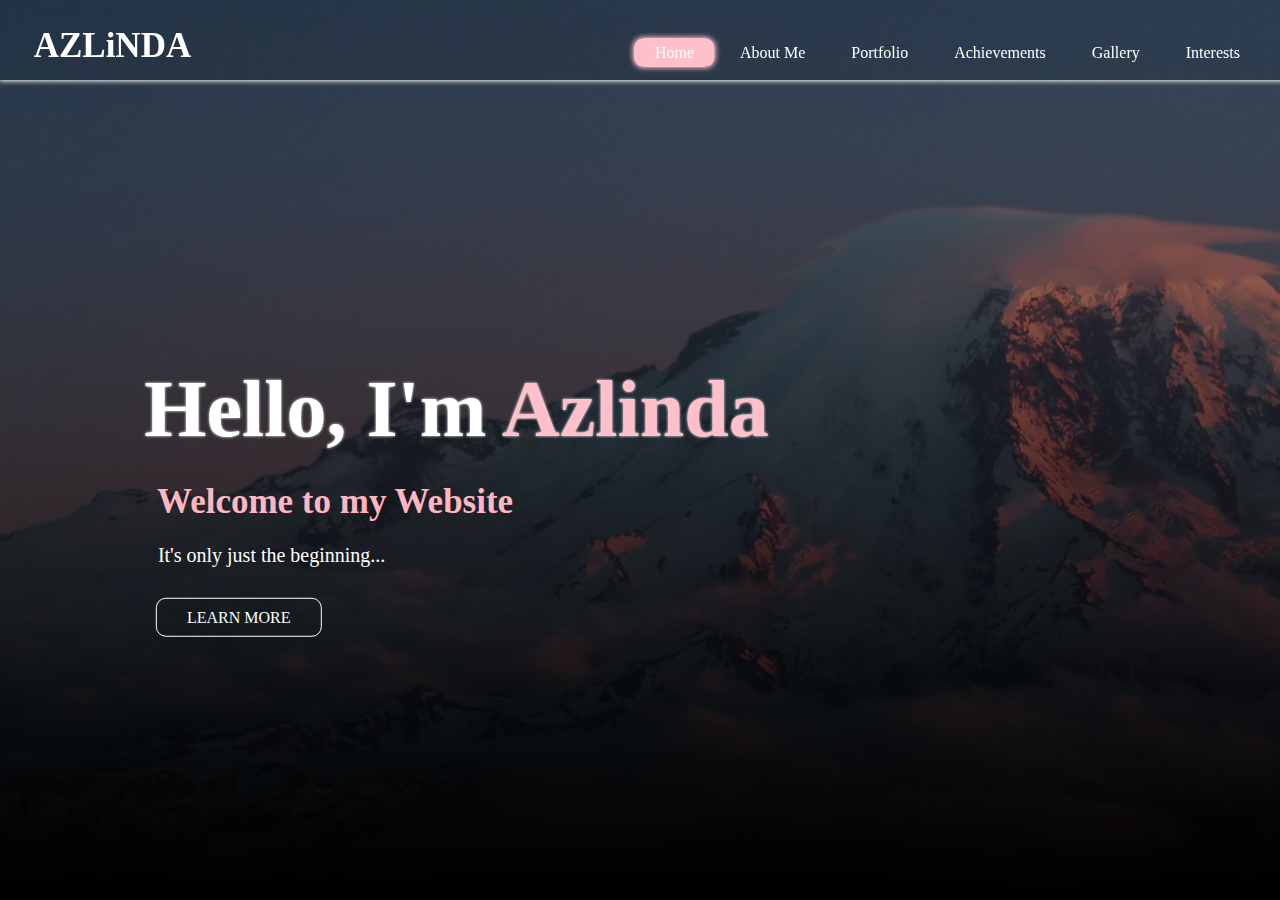
<file: index.html>
<!DOCTYPE html>
<html>
    <head>
        <title>AZZY'S WEB</title>
        <link rel="stylesheet" type="text/css" href="css/style.css">
    </head>
    
    
    <body>
        <nav>
    <div class="main">
        <div class= "logo">
            <h2>AZLiNDA</h2>
        </div>
        
<!--Links-->
        <ul>
            <li class="active"><a href="index.html">Home</a></li>
            <li><a href="about.html">About Me</a></li>
            <li><a href="portfolio.html">Portfolio</a></li>
            <li><a href="achievements.html">Achievements</a></li>
            <li><a href="gallery.html">Gallery</a></li>
            <li><a href="interest.html">Interests</a></li>
        </ul>
    </div>
</nav>

            <div class="welcome">
                
                    <h3>Hello, I'm <span style="color:pink"> Azlinda </span> </h3>
               
            </div>
                <div class="title">
                    <h1>Welcome to my Website</h1>
                </div>
                <div class="subtitle">
                    <p>It's only just the beginning...</p>
                </div>
                <div class="button">
                    <a href="about.html" class="btn">LEARN MORE</a>
                </div>
          
            
            
            
            
            
        
    </body>
</html>
</file>
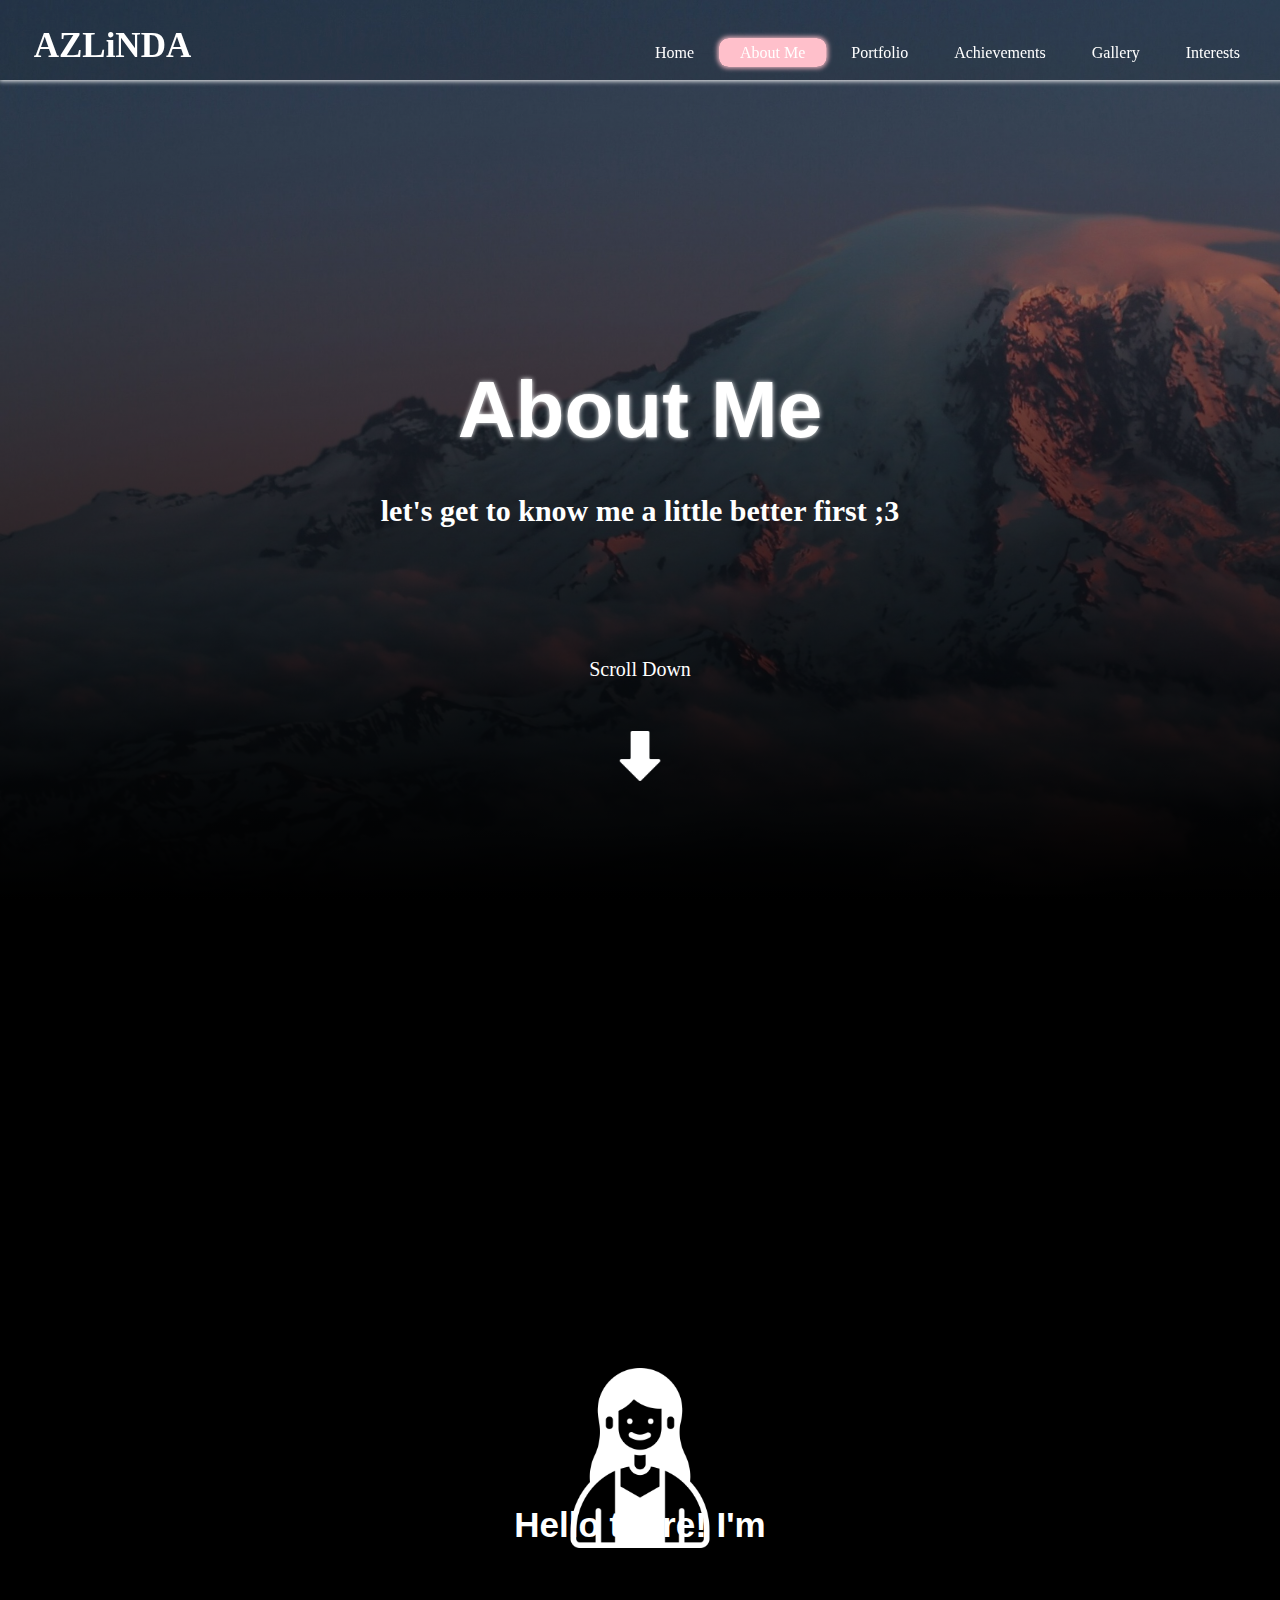
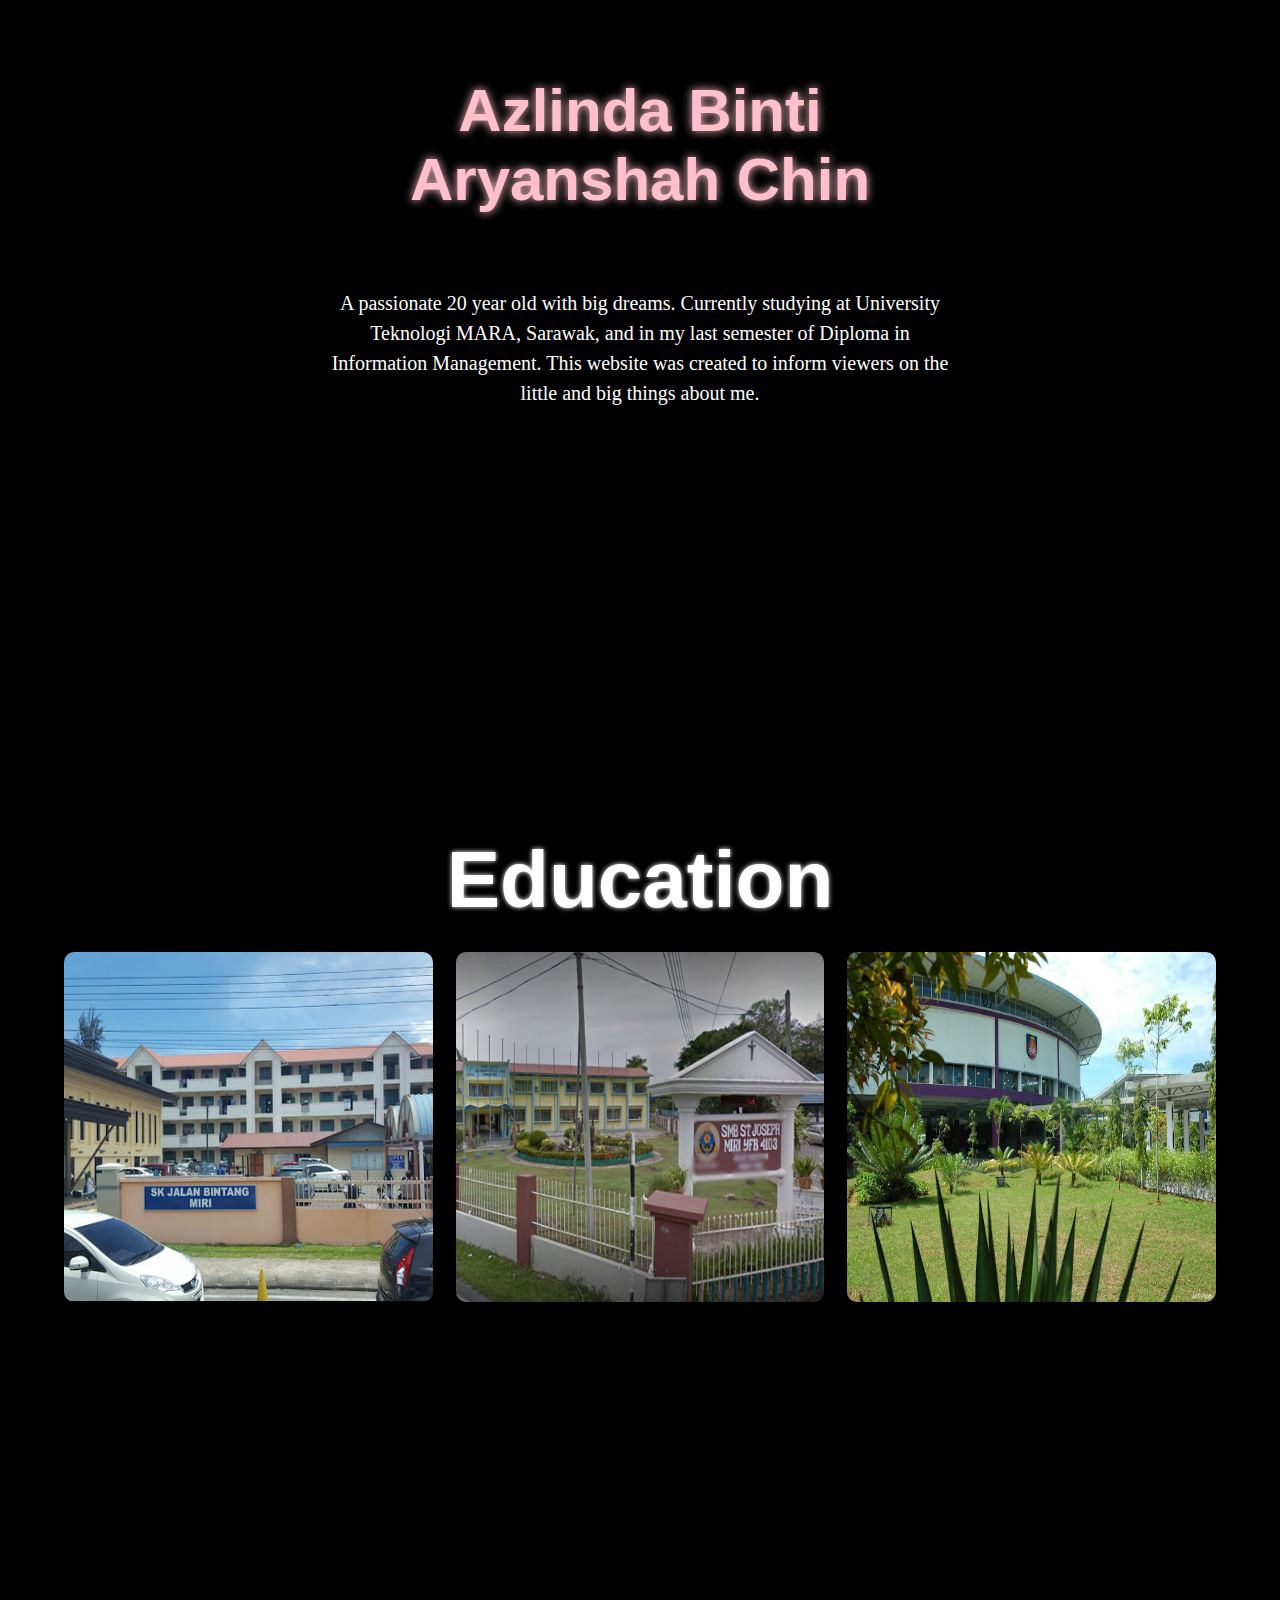
<file: about.html>
<html lang="en">
    <head>
        <meta charset="UTF-8">
        <meta name="viewport" content="width=device-width, initial-scale=1.0">
        <title>AZZY'S WEB</title>
        <link rel="stylesheet" type="text/css" href="css/style2.css">
    </head>
    

<body>
<!--<! Navigation bar -->
<nav>
    <div class="main">
        <div class= "logo">
            <h2>AZLiNDA</h2>
        </div>
        
<!--Links-->
        <ul>
            <li><a href="index.html">Home</a></li>
            <li class="active"><a href="about.html">About Me</a></li>
            <li><a href="portfolio.html">Portfolio</a></li>
            <li><a href="achievements.html">Achievements</a></li>
            <li><a href="gallery.html">Gallery</a></li>
            <li><a href="interest.html">Interests</a></li>
        </ul>
    </div>
</nav>

<!--Container-->
    <div class="container">
 
    
<!--Title-->
<!--        slide 1-->
        <div class="slides slide1">
            <div class="welcome">
                <h3>About Me</h3>
                <h2>let's get to know me a little better first ;3</h2>
                <p>Scroll Down</p>
                <img src="icons/down-arrow.png" alt="downarrow">
            </div>
        </div>
        
<!--        slide 2-->
           <div class="slides slide2">
            <div class="who">
                <img src="icons/avatar.png" alt="avatar">
                <h2>Hello there! I'm</h2>
                <h3>Azlinda Binti Aryanshah Chin</h3>
                <p>A passionate 20 year old with big dreams. Currently studying at University Teknologi MARA, Sarawak, and in my last semester of Diploma in Information Management. This website was created to inform viewers on the little and big things about me.</p>
            </div>
        </div>
<!--        slide 3-->
<!--Boxes-->
        <div class="slides slide3">


<!--Boxes-->
    <section class="interest">
        <div class="title">
            <h1>Education</h1>
        </div>
        <div class="row">
            <div class="school-col">
                <img src="pictures/SKJB.jpg">
                <div class="layer">
                    <h3>SK Jalan Bintang Miri</h3>
                </div>
            </div>
            <div class="school-col">
                <img src="pictures/st.jo.png">
                <div class="layer">
                    <h3>SMK St, Joseph Miri</h3>
                </div>
            </div>
            <div class="school-col">
                <img src="pictures/uitm.jpg">
                <div class="layer">
                    <h3>University Technology Mara, UiTM</h3>
                </div>
            </div>
        </div>
                </section>
            </div>
        </div>
    
</body>
</html>
</file>
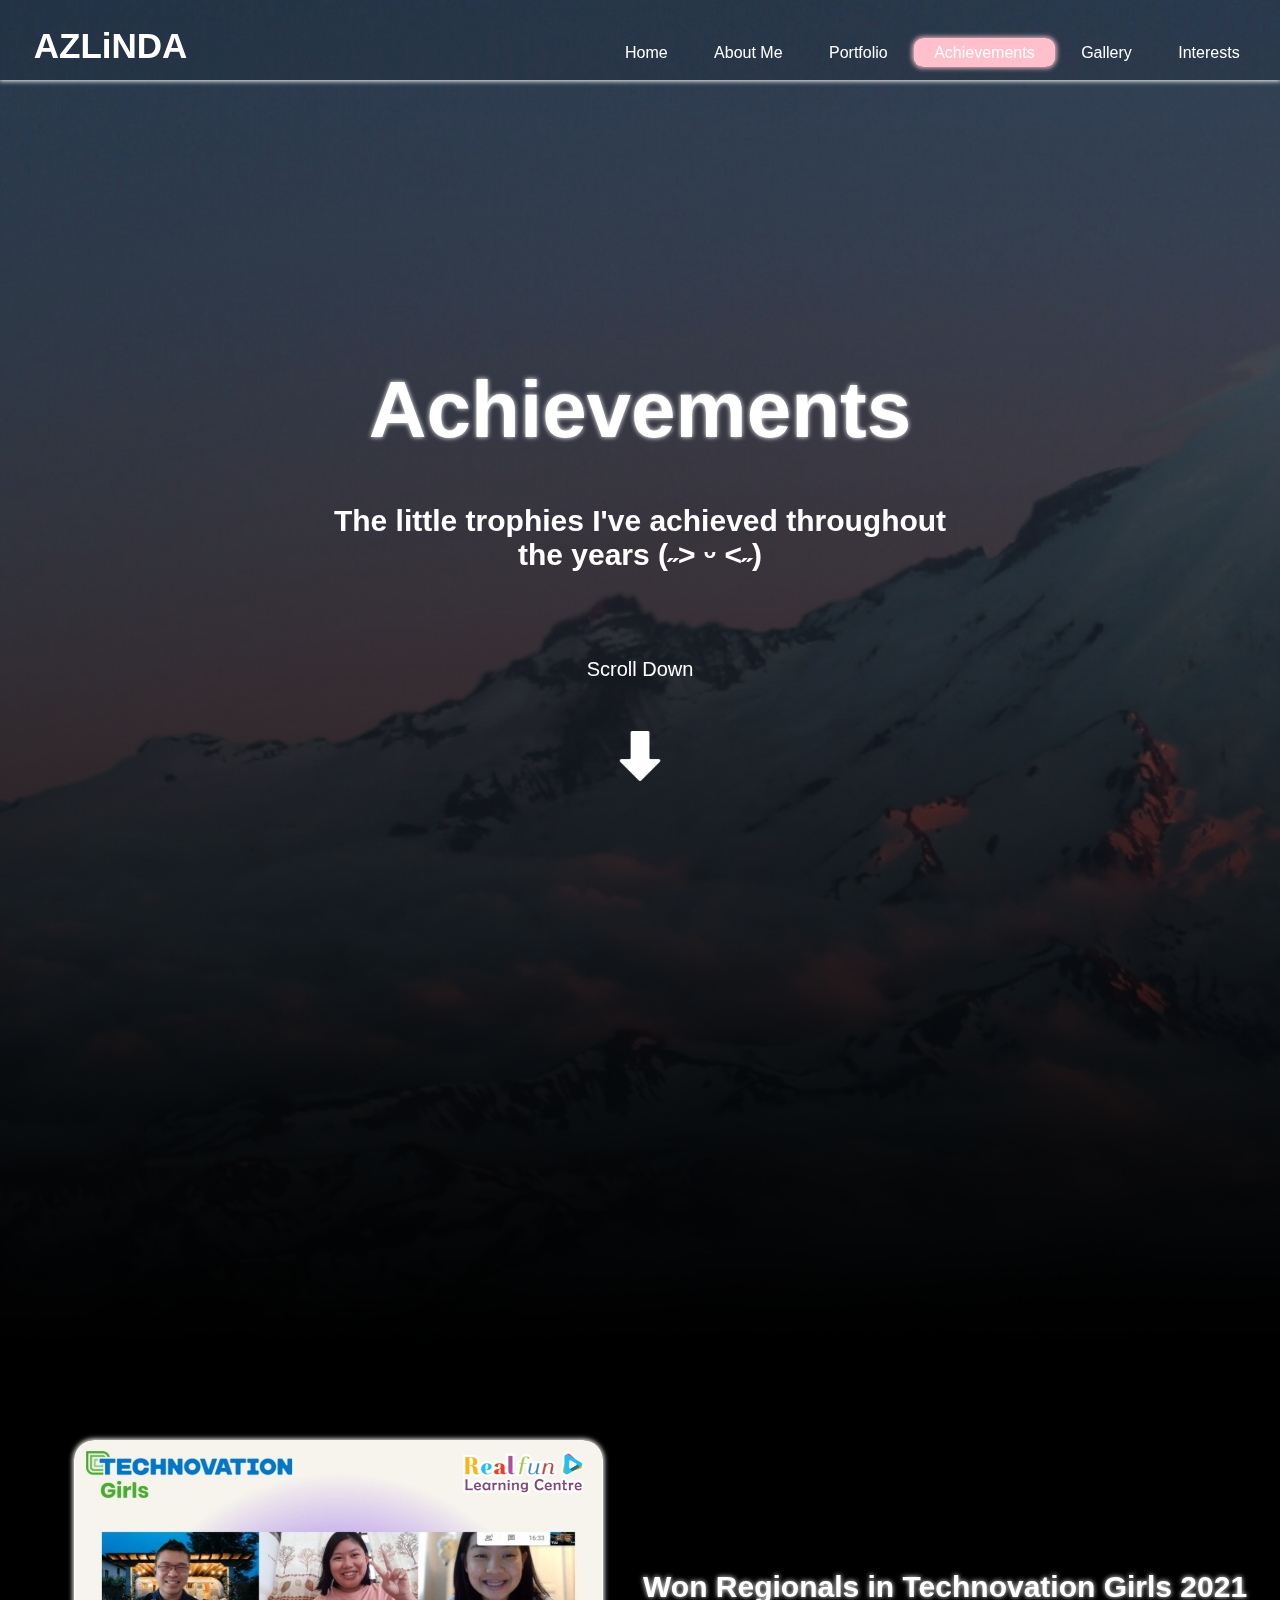
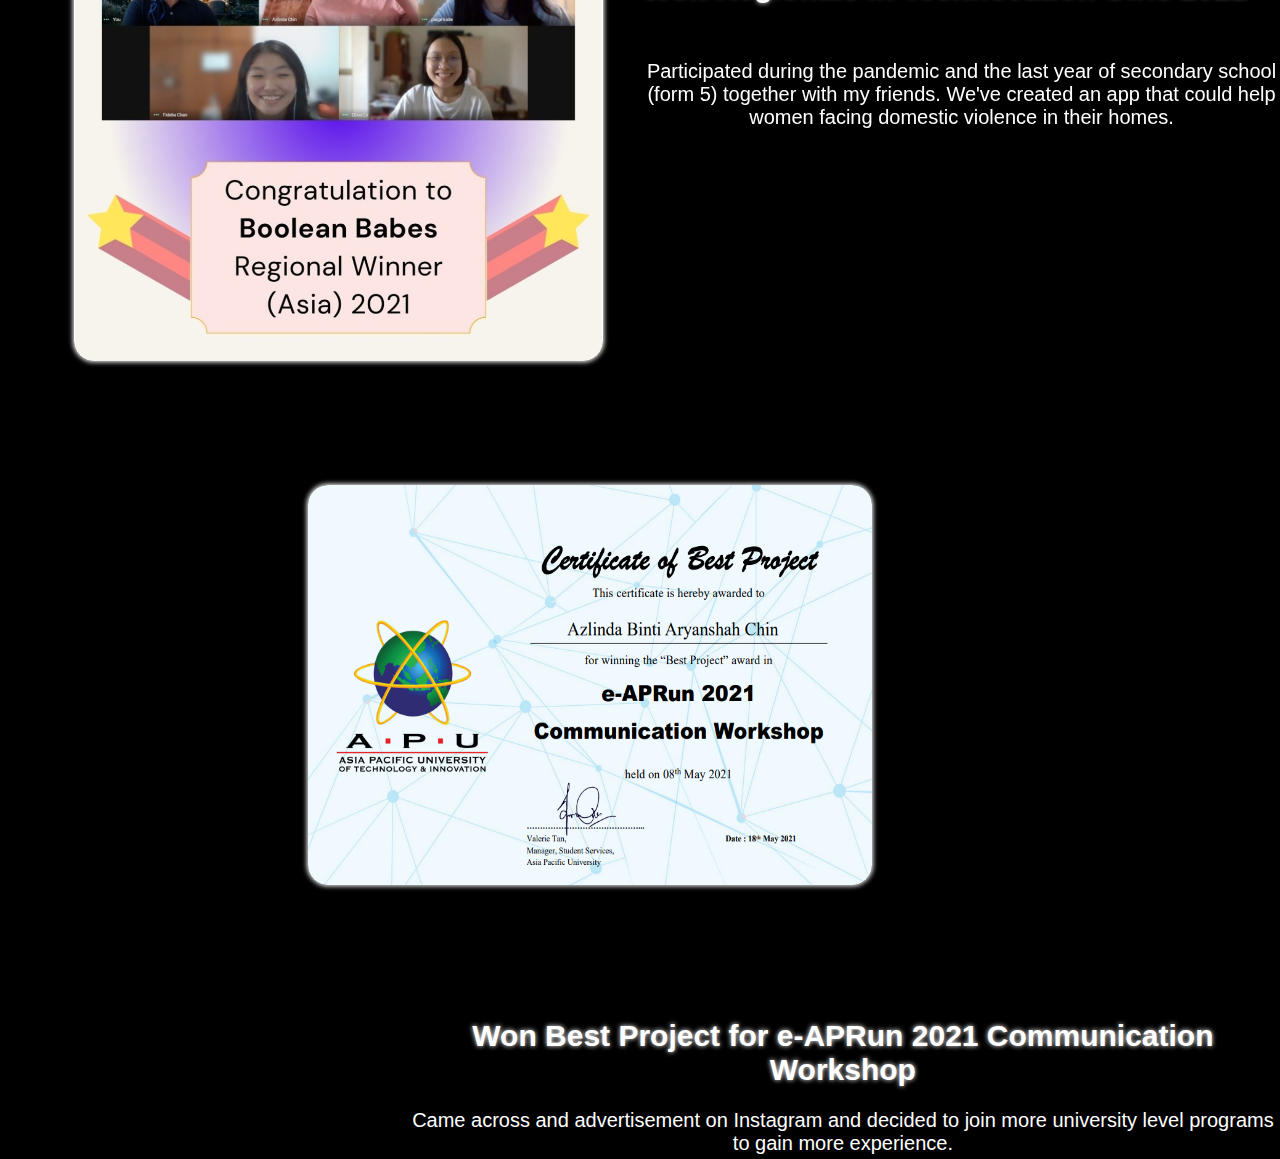
<file: achievements.html>
<!DOCTYPE html>
<html>
    <head>
        <meta name="viewport" content="width-device-width, initial-scale=1.0">
        <title>AZZY'S WEB</title>
        <link rel="stylesheet" type="text/css" href="css/style4.css">
    </head>
<body>

<!--Navigation Bar-->
    <nav>
    <div class="main">
        <div class= "logo">
            <h2>AZLiNDA</h2>
        </div>
        
<!--Links-->
        <ul>
            <li><a href="index.html">Home</a></li>
            <li><a href="about.html">About Me</a></li>
            <li><a href="portfolio.html">Portfolio</a></li>
            <li  class="active"><a href="achievements.html">Achievements</a></li>
            <li><a href="gallery.html">Gallery</a></li>
            <li><a href="interest.html">Interests</a></li>
        </ul>
    </div>
</nav>

<!--    First page-->
    <section class="achievement">
       <div class="slides slide1">
            <div class="welcome">
                <h3>Achievements</h3>
                <h1>The little trophies I've achieved throughout the years (˶˃ ᵕ ˂˶)</h1>
                <p>Scroll Down</p>
                <img src="icons/down-arrow.png" alt="downarrow">
            </div>
        </div>
    </section>
    
<!--    Second Page-->
<div id="about">
    <div class="container">
    <div class="row">
        <div class="abt-col-1">
            <img src="pictures/boolean.png">
        </div>
        <div class="abt-col-2">
            <h1>Won Regionals in Technovation Girls 2021</h1>
            <p>Participated during the pandemic and the last year of secondary school (form 5) together with my friends. We've created an app that could help women facing domestic violence in their homes.</p>
        </div>
        
    </div>
        
<!--Third page-->
        <br/><br/><br/><br/><br/>
        <div class="row">
        <div class="abt-col-3">
            <img src="pictures/APU.png" width='500' height='400'>
        </div>
        <div class="abt-col-2">
            <h1>Won Best Project for e-APRun 2021 Communication Workshop</h1>
            <p>Came across and advertisement on Instagram and decided to join more university level programs to gain more experience.</p>
        </div>
        
    </div>
    
    
    </div>
    
    
</div>
    </body>
</html>
</file>
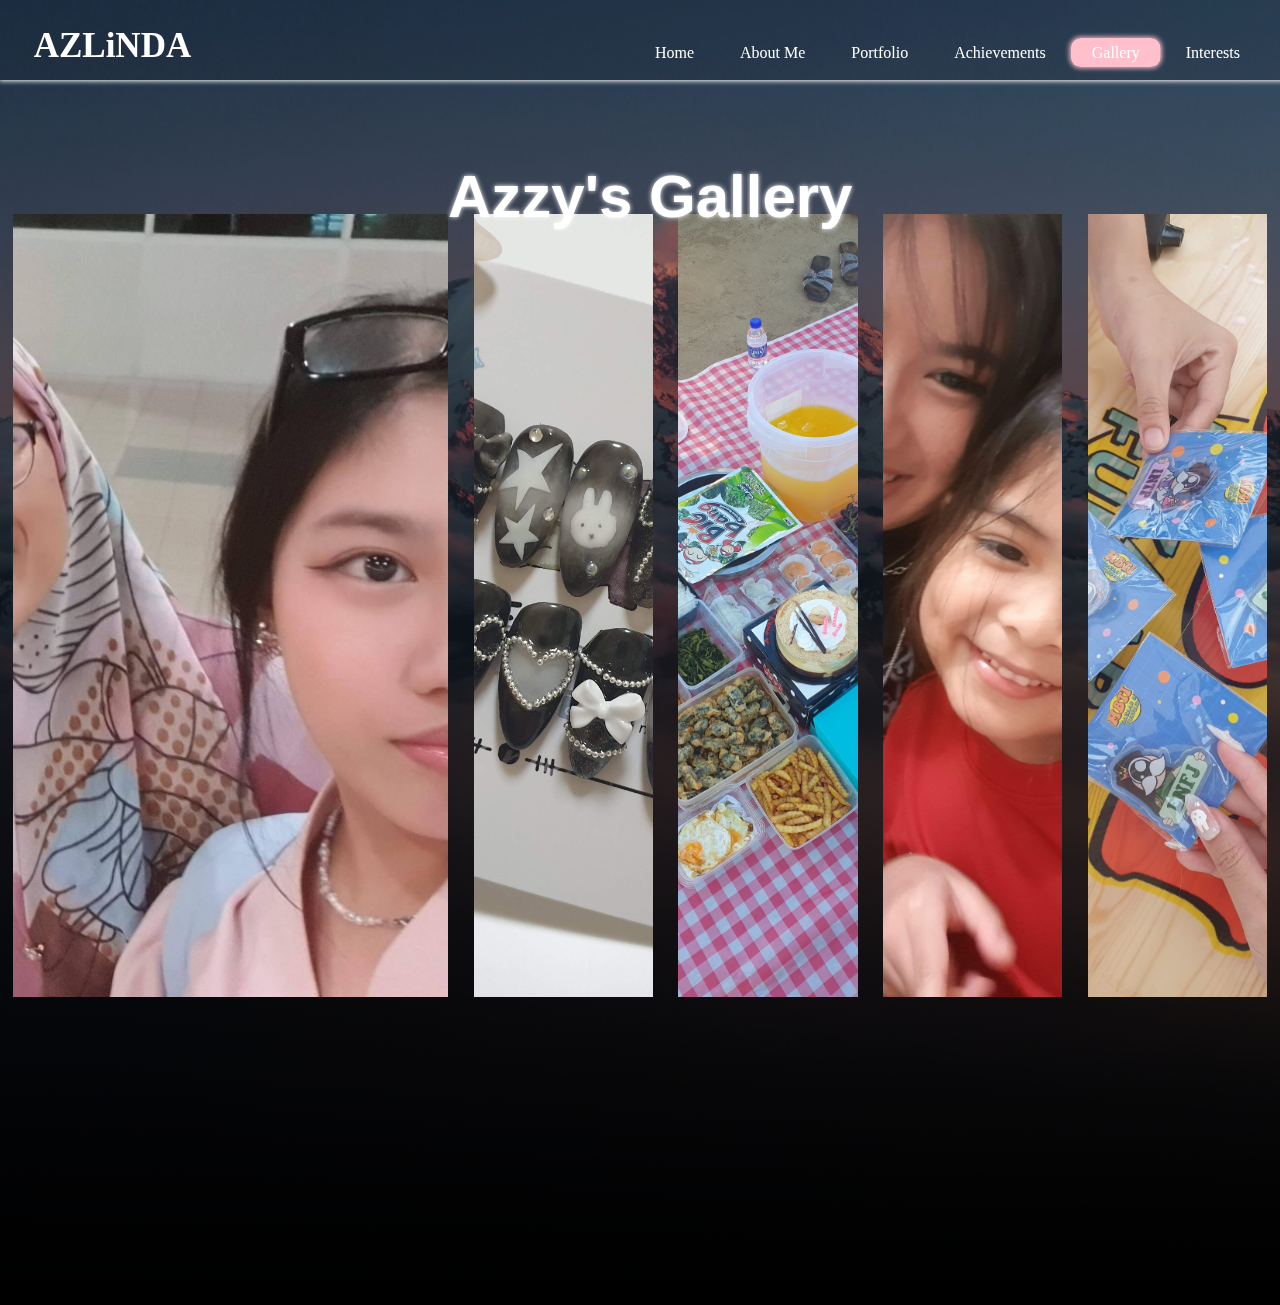
<file: gallery.html>
<html>
<head>
    <title>Azzy's Gallery</title>
    <link rel="stylesheet" type="text/css" href="css/style5.css">
    
</head>
    
<body>
   <nav>
    <div class="main">
        <div class= "logo">
            <h2>AZLiNDA</h2>
        </div>
        
<!--Links-->
        <ul>
            <li><a href="index.html">Home</a></li>
            <li><a href="about.html">About Me</a></li>
            <li><a href="portfolio.html">Portfolio</a></li>
            <li><a href="achievements.html">Achievements</a></li>
            <li class="active"><a href="gallery.html">Gallery</a></li>
            <li><a href="interest.html">Interests</a></li>
        </ul>
    </div>
</nav>
    
<div id="gall">
    <br/><br/><br/><br/><br/><br/>
    <h3>Azzy's Gallery</h3>
    <div class="gallery">
        <div class="image-box active">
            <img src="pictures/mommy.jpg">
        </div>
        <div class="image-box">
            <img src="pictures/20241003_134430.jpg">
        </div>
        <div class="image-box">
            <img src="pictures/20240928_170917.jpg">
        </div>
        <div class="image-box">
            <img src="pictures/20241027_114801.jpg">
        </div>
        <div class="image-box">
            <img src="pictures/20240918_175714.jpg">
        </div>
    </div>
                                </div>
</body>
</html>
</file>
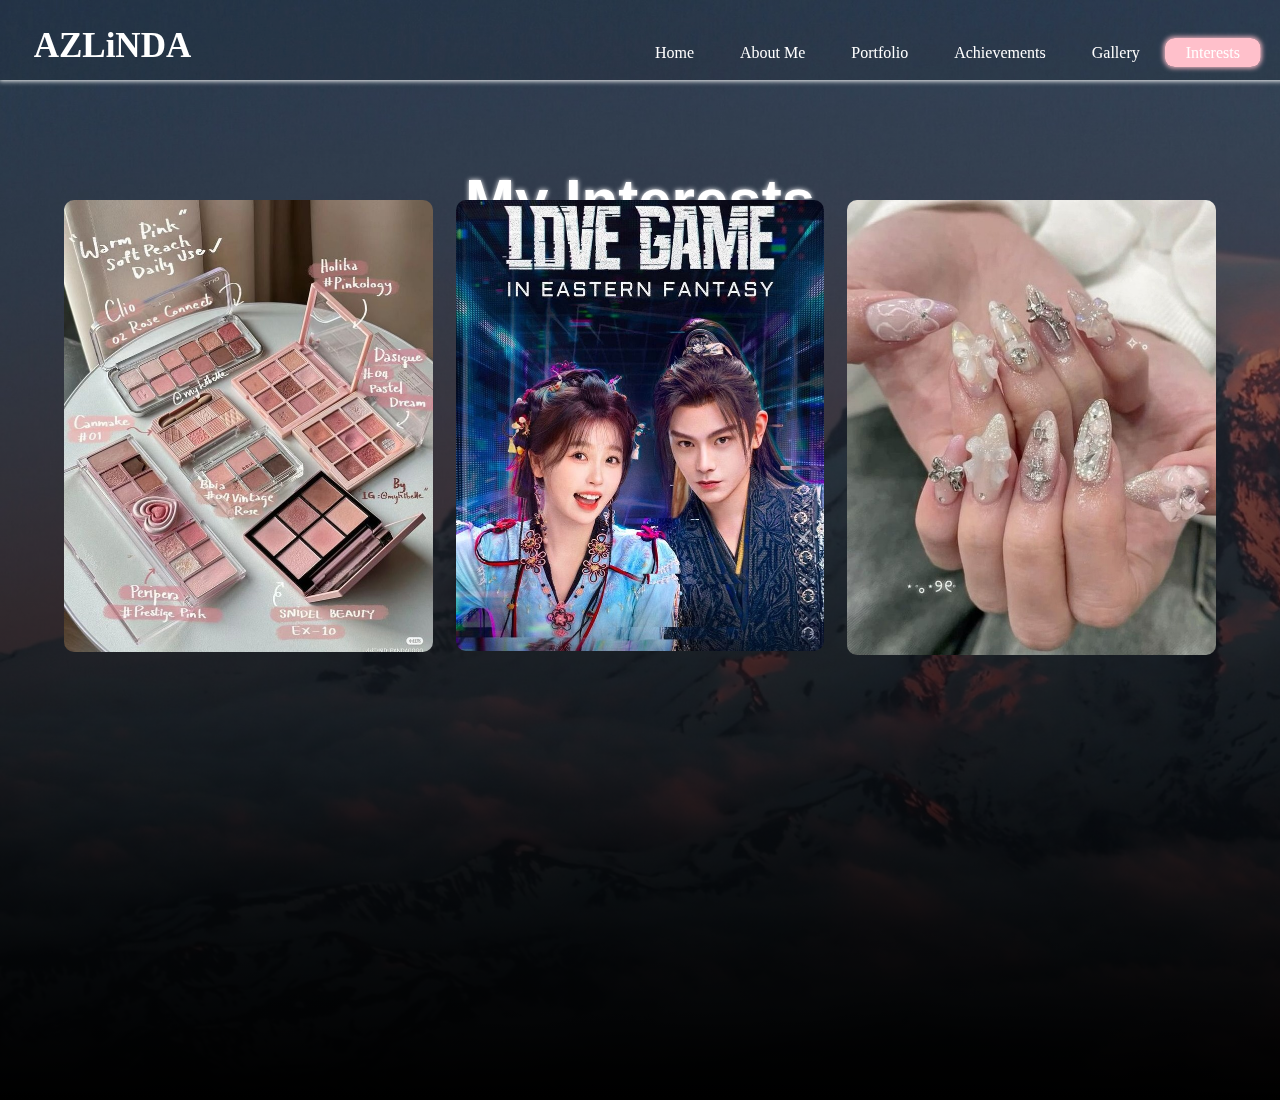
<file: interest.html>
<!DOCTYPE html>
<html>
    <head>
        <meta name="viewport" content="width-device-width, initial-scale=1.0">
        <title>AZZY'S WEB</title>
        <link rel="stylesheet" type="text/css" href="css/style6.css">
    </head>
<body>

<!--Navigation Bar-->
    <nav>
    <div class="main">
        <div class= "logo">
            <h2>AZLiNDA</h2>
        </div>
        
<!--Links-->
        <ul>
            <li><a href="index.html">Home</a></li>
            <li><a href="about.html">About Me</a></li>
            <li><a href="portfolio.html">Portfolio</a></li>
            <li><a href="achievements.html">Achievements</a></li>
            <li><a href="gallery.html">Gallery</a></li>
            <li class="active"><a href="interest.html">Interests</a></li>
        </ul>
    </div>
</nav>
    
<!--Boxes-->
    <section class="interest">
        <div class="title">
            <h1>My Interests</h1>
        </div>
        <div class="row">
            <div class="school-col">
                <img src="pictures/makeup.jpeg">
                <div class="layer">
                    <h3>Playing with Makeup</h3>
                </div>
            </div>
            <div class="school-col">
                <img src="pictures/Love%20Game%20in%20Eastern%20Fantasy%20Poster.jpeg">
                <div class="layer">
                    <h3>Watching Chinese Dramas</h3>
                </div>
            </div>
            <div class="school-col">
                <img src="pictures/nail%20inspo.jpeg">
                <div class="layer">
                    <h3>Doing Nails</h3>
                </div>
            </div>
            
            
            
        </div>

        </section>
    </body>
</html>
</file>
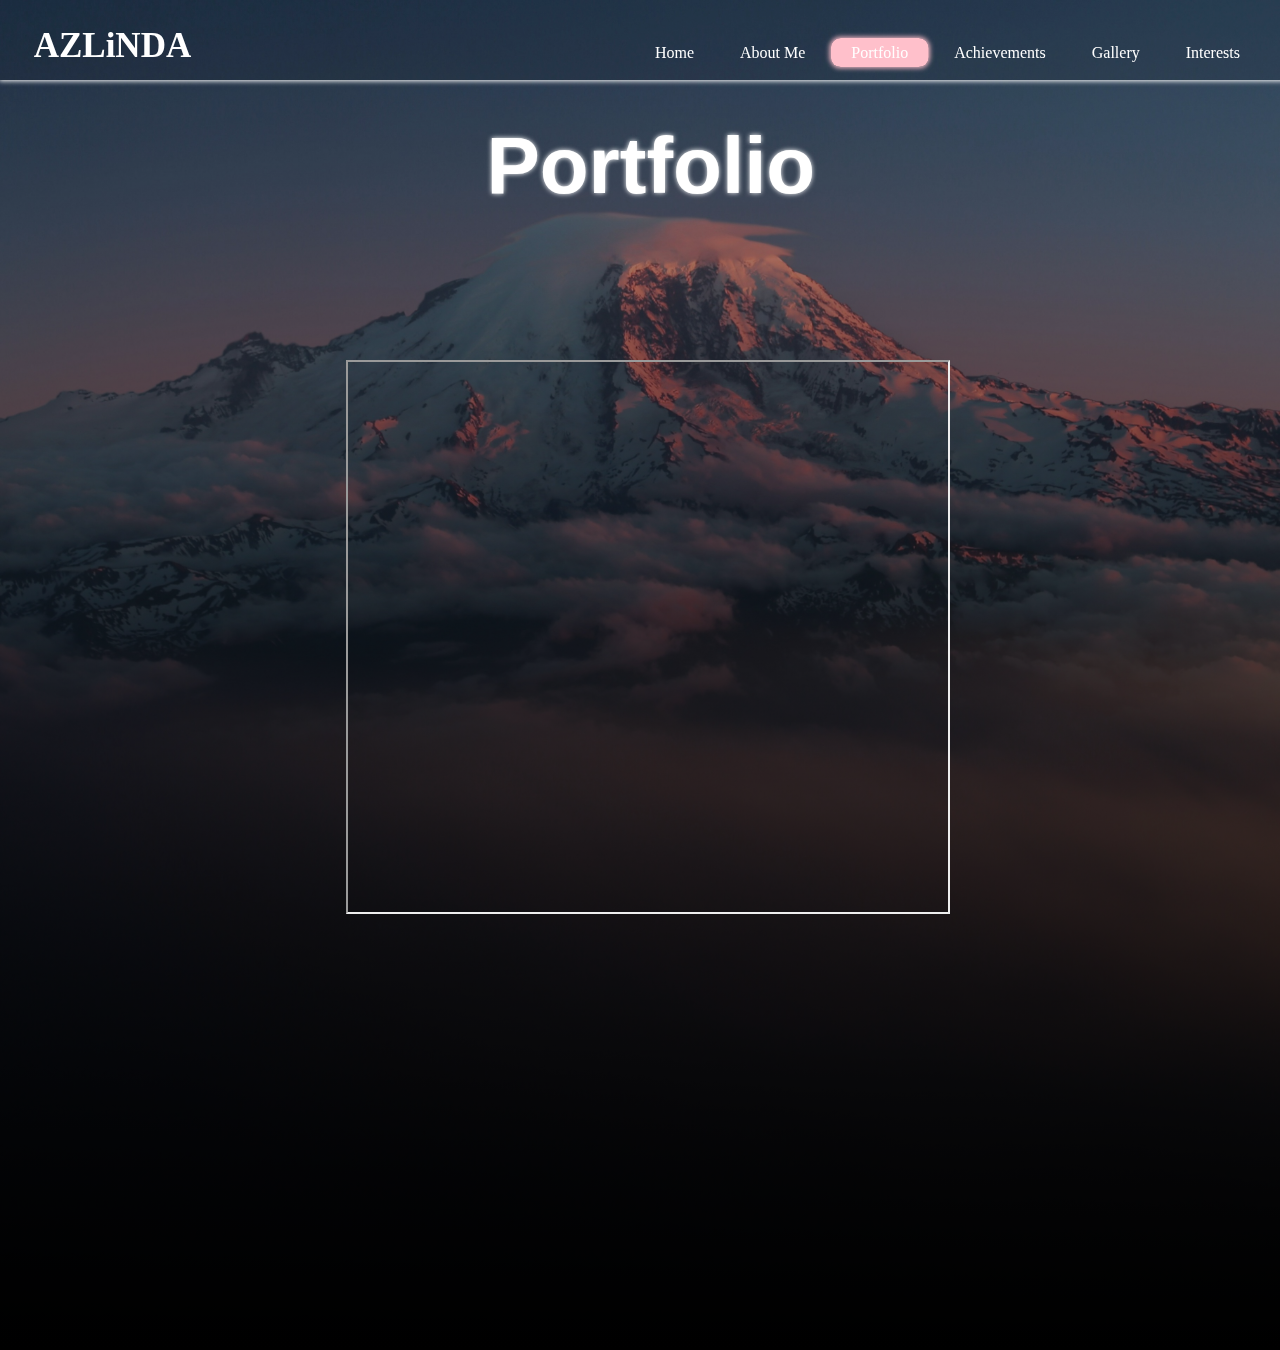
<file: portfolio.html>
<html>
    <head>
    <title>My Resume</title>
    <link rel="stylesheet" type="text/css" href="css/style3.css">
    </head>
    <body>
   <nav>
    <div class="main">
        <div class= "logo">
            <h2>AZLiNDA</h2>
        </div>
        
<!--Links-->
        <ul>
            <li><a href="index.html">Home</a></li>
            <li><a href="about.html">About Me</a></li>
            <li class="active"><a href="portfolio.html">Portfolio</a></li>
            <li><a href="achievements.html">Achievements</a></li>
            <li><a href="gallery.html">Gallery</a></li>
            <li><a href="interest.html">Interests</a></li>
        </ul>
    </div>
</nav>
    
    <br/><br/><br/><br/><br/>
    <h3>Portfolio</h3>
        <div class="portfolio">
        <iframe src="pictures/Resume.pdf" width="600" height="550"></iframe>
        </div>
    </body>
</html>
</file>
<file: css/style.css>
*{margin: 0;
padding: 0;
font-family: Microsoft sans serif
}

body {
    background-image:linear-gradient(rgba(0,0,0,0.2),rgba(0,0,0,1)), url(../pictures/3.jpg);
    height: 100vh;
    background-size:cover;
}

.title{
    position: absolute;
    top: 56%;
    left: 17%;
    transform: translate(-17%,-55%);
}

.title h1{
    color: lightpink;
    font-size: 35px;
}

.welcome {
    position: absolute;
    top: 45%;
    left: 22%;
    transform: translate(-22%,-45%);
    text-shadow: 0px 0px 3px white;
    
}

.welcome h3{
    color: #fff;
    font-size: 80px;
}


.button{
    position: absolute;
    top: 69%;
    left: 14%;
    transform: translate(-14%,-68%);
}

.btn{
    border: 1px solid #fff;
    padding: 10px 30px;
    color: #fff;
    text-decoration: none;
    transition: 0.6s ease;
    border-radius: 10px;
}

.btn:hover{
    background-color: pink;
    color: #fff;
}

.subtitle{
    position: absolute;
    top: 62%;
    left: 15%;
    transform: translate(-15%,-61%);
    color: #fff;
    font-size: 20px;
}

/*Navigation Bar*/
nav{
    position: fixed;
    top: 0;
    left: 0;
    width: 100%;
    flex-wrap: nowrap;
    justify-content:space-evenly;
    justify-content: space-between;
    background: #000;
    padding: 40px 100px;
    transition: 0.6s;
    background-color: rgba(0, 0, 0, 0.1);
    box-shadow: 0px 0px 5px 1px white; 
}

.main{
    background-color: #000;
    max-width: 1200px;
    margin: auto;
}

.logo{
    position: fixed;
    top: 3%;
    left: 3%;
    transform: translate(-3%,-3%);
}
.logo h2{
    color: #fff;
    font-size: 35px;
}

/*LINKS*/
ul{
    position: fixed;
    top: 5%;
    right: 1%;
    transform: translate(-1%,-5%);
    list-style-type:none;
}

ul li{
    display:inline-block;
}

ul li a{
    text-decoration: none;
    color: #fff;
    padding: 5px 20px;
    border: 1px solid transparent;
    transition: 0.6s ease;
}

ul li a:hover{
    background-color: pink;
    color: #fff;
    border-radius: 10px;
    box-shadow: 0px 0px 5px 1px pink; 
}

ul li.active a{
    background-color: pink;
    color: #fff;
    border-radius: 10px;
    box-shadow: 0px 0px 5px 1px pink; 
}
</file>
<file: css/style2.css>
*{margin: 0;
padding: 0;
font-family: Microsoft sans serif
}


/*Navigation Bar*/
nav{
    position: fixed;
    top: 0;
    left: 0;
    width: 100%;
    flex-wrap: nowrap;
    justify-content:space-evenly;
    justify-content: space-between;
    background: #000;
    padding: 40px 100px;
    transition: 0.6s;
    background-color: rgba(0, 0, 0, 0.1);
    box-shadow: 0px 0px 5px 1px white;
    z-index: 1;
}

.main{
    background-color: #000;
    max-width: 1200px;
    margin: auto;
}

.logo{
    position: fixed;
    top: 3%;
    left: 3%;
    transform: translate(-3%,-3%);
}
.logo h2{
    color: #fff;
    font-size: 35px;
}

/*LINKS*/
ul{
    position: fixed;
    top: 5%;
    right: 1%;
    transform: translate(-1%,-5%);
    list-style-type:none;
}

ul li{
    display:inline-block;
}

ul li a{
    text-decoration: none;
    color: #fff;
    font-size: 16px;
    padding: 5px 20px;
    border: 1px solid transparent;
    transition: 0.6s ease;
}

ul li a:hover{
    background-color: pink;
    color: #fff;
    border-radius: 10px;
    box-shadow: 0px 0px 5px 1px pink; 
}

ul li.active a{
    background-color: pink;
    color: #fff;
    border-radius: 10px;
    box-shadow: 0px 0px 5px 1px pink; 
}

/*Title*/
.welcome h3{
    color: #fff;
    font-size: 80px;
    text-shadow: 0px 0px 5px white;
    position: absolute;
    top: 45%;
    left: 50%;
    transform: translate(-50%,-45%);
    font-family :sans-serif;
}

.welcome h2{
    color: white;
    font-size: 30px;
    position: absolute;
    top: 57%;
    left: 50%;
    transform: translate(-50%,-57%);
}

.welcome p{
    color: white;
    font-size: 20px;
    position: absolute;
    top: 75%;
    left: 50%;
    transform: translate(-50%,-75%);
}

/*Boxes*/
.row{
    min-height: 800px;
    display:flex;
    justify-content: space-evenly;
    align-items: center;
}
.box{
    height: 350px;
    width: 270px;
    background-color: white;
    font-size: 40pt;
    border-radius: 15px;
    box-shadow: 0px 0px 5px 1px white;  
}

.box img{
    width: 100%;
    height: 100%;
    object-fit: cover;
    transition:.5s;
    border-radius: 15px;
}

/*Each page dimension*/
.container{
    width: 100%;
    height: 100vh;
    
}

.slides{
    width: 100%;
    height: 100vh;
    justify-content: center;
    align-items: center;
    height: 150vh;
    background-size:cover;
    
}

/*slide 1*/
.slide1{
    background-image:linear-gradient(rgba(0,0,0,0.2),rgba(0,0,0,1)), url(../pictures/3.jpg);
    height: 100%;
    background-size:cover;
}

.slide1 img{
    height: 50px;
    width: 50px;
    position: absolute;
    top: 86%;
    left: 50%;
    transform: translate(-50%,-86%);
    filter: invert(100%) sepia(0%) saturate(0%) hue-rotate(34deg) brightness(103%) contrast(102%);
}

/*slide 2*/
.slide2{
    background-color: black;
    background-size:cover;
}

.who h2{
    color: white;
    font-size: 35px;
    position: absolute;
    top: 175%;
    left: 50%;
    transform: translate(-50%,-175%);
    font-family :sans-serif;
    text-align: center;
}

.who h3{
    display: inline-block;
    color: pink;
    font-size: 60px;
    text-shadow: 0px 0px 10px pink;
    position: absolute;
    top: 220%;
    left: 50%;
    transform: translate(-50%,-220%);
    font-family :sans-serif;
    text-align: center;

}

.who p{
    color: white;
    font-size: 20px;
    position: absolute;
    top: 242%;
    left: 50%;
    transform: translate(-50%,-242%);
    line-height: 1.5;
    text-align: center;
}

.slide2 img{
    height:180px;
    width: 180px;
    position: absolute;
    top: 190%;
    left: 50%;
    transform: translate(-50%,-190%);
    filter: invert(100%) sepia(0%) saturate(0%) hue-rotate(34deg) brightness(103%) contrast(102%);
}

/*slide 3*/
.slide3{
    background-color: black;
    height: 180vh;
}

/*Title*/
.title h1{
    color: #fff;
    font-size: 80px;
    text-shadow: 0px 0px 5px white;
    position: relative;
    top: 200%;
    left: 50%;
    transform: translate(-50%,200%);
    font-family :sans-serif;
}

/*boxes*/
.interest {
    width: 90%;
    margin: auto;
    text-align: center;
    padding-top: -20px;
    padding-bottom: 100px[]
}
.row{
    margin-top: 0;
    display: flex;
    justify-content: space-between;
    margin-bottom: 0;
}
.school-col{
    flex-basis: 32%;
    margin-bottom: 30px;
    position: relative;
    overflow: hidden;
    position: relative;
}

.school-col img{
    width:100%;
    border-radius: 10px;
    display: block;
    height: 350px;
}

.layer {
    background: transparent;
    height: 100%;
    width: 100%;
    position: absolute;
    top: 0;
    left: 0;
    transition: 0.5s;
    border-radius: 10px;
}

.layer:hover {
    background: rgba(0,0,0,0.7);
}

.layer h3{
    width: 100%;
    front-weight: 500;
    color: white;
    font-size: 26px;
    bottom: 0;
    left: 50%;
    transform: translateX(-50%);
    position: absolute;
    text-align: center;
    margin-bottom: 30px;
    opacity: 0;
    transition: 0.5s;
}

.layer:hover h3{
    bottom: 49%;
    opacity: 1;
}

a{
    font-size: 20px;
    font-weight: 500;
    text-decoration: none;
    color: black;
}

.interest{
}
</file>
<file: css/style4.css>
*{
    margin: 0;
    padding: 0;
    font-family: sans-serif;
    box-sizing: border-box;  
}

/*Navigation Bar*/
nav{
    position: fixed;
    top: 0;
    left: 0;
    width: 100%;
    flex-wrap: nowrap;
    justify-content:space-evenly;
    justify-content: space-between;
    background: #000;
    padding: 40px 100px;
    transition: 0.6s;
    background-color: rgba(0, 0, 0, 0.1);
    box-shadow: 0px 0px 5px 1px white; 
}

.main{
    background-color: #000;
    max-width: 1200px;
    margin: auto;
}

.logo{
    position: fixed;
    top: 3%;
    left: 3%;
    transform: translate(-3%,-3%);
}
.logo h2{
    color: #fff;
    font-size: 35px;
}

/*LINKS*/
ul{
    position: fixed;
    top: 5%;
    right: 1%;
    transform: translate(-1%,-5%);
    list-style-type:none;
}

ul li{
    display:inline-block;
}

ul li a{
    text-decoration: none;
    color: #fff;
    padding: 5px 20px;
    border: 1px solid transparent;
    transition: 0.6s ease;
}

ul li a:hover{
    background-color: pink;
    color: #fff;
    border-radius: 10px;
    box-shadow: 0px 0px 5px 1px pink; 
}

ul li.active a{
    background-color: pink;
    color: #fff;
    border-radius: 10px;
    box-shadow: 0px 0px 5px 1px pink; 
}

/*Title*/
.welcome h3{
    color: #fff;
    font-size: 80px;
    text-shadow: 0px 0px 5px white;
    position: absolute;
    top: 45%;
    left: 50%;
    transform: translate(-50%,-45%);
    font-family :sans-serif;
}

.welcome h2{
    color: white;
    font-size: 10px;
    position: absolute;
    top: 57%;
    left: 50%;
    transform: translate(-50%,-57%);
}

.welcome p{
    color: white;
    font-size: 20px;
    position: absolute;
    top: 75%;
    left: 50%;
    transform: translate(-50%,-75%);
}

/*Title*/
.welcome h3{
    color: #fff;
    font-size: 80px;
    text-shadow: 0px 0px 5px white;
    position: absolute;
    top: 45%;
    left: 50%;
    transform: translate(-50%,-45%);
    font-family :sans-serif;
}

.welcome h1{
    color: white;
    font-size: 30px;
    position: absolute;
    top: 57%;
    left: 50%;
    transform: translate(-50%,-57%);
    margin-top: 30px;
    text-align: center;
}

.welcome p{
    color: white;
    font-size: 20px;
    position: absolute;
    top: 75%;
    left: 50%;
    transform: translate(-50%,-75%);
}

/*slide 1*/
.slides{
    width: 100%;
    height: 100vh;
    justify-content: center;
    align-items: center;
    height: 150vh;
    background-size:cover;
}

.achievement{
    background-image:linear-gradient(rgba(0,0,0,0.2),rgba(0,0,0,1)), url(../pictures/3.jpg);
    height: 100%;
    background-size:cover;
}

.slide1 img{
    height: 50px;
    width: 50px;
    position: absolute;
    top: 86%;
    left: 50%;
    transform: translate(-50%,-86%);
    filter: invert(100%) sepia(0%) saturate(0%) hue-rotate(34deg) brightness(103%) contrast(102%);
}

/*Pages*/
.container{
    padding: 10px 10%;
    background-color: black;
}

#about {
    padding: 80px 0;
    color: black;
    background-color: black;
}
.row{
    display: flex;
    justify-content: space-evenly;
    flex-wrap: wrap;
}

.abt-col-1{
    flex-basis: 35%;
}

.abt-col-1 img{
    width: 100%px;
    border-radius: 20px;
    margin-left: -95px;
    box-shadow: 0px 0px 5px 1px white; 
}
.abt-col-2{
    flex-basis: 35%;
    margin-right: 110px;
    margin-top: 180px;
    color: white;
}

.abt-col-2 h1{
    color: #fff;
    font-size: 30px;
    text-shadow: 0px 0px 5px white;
    position: absolute;
    margin-top: -50px;
    font-family :sans-serif;
    text-align: center;
}

.abt-col-2 p{
    color: white;
    font-size: 20px;
    margin-top: 40px;
    position: absolute;
    text-align: center;
}
.abt-col-3 img{
    width: 100%;
    border-radius: 20px;
    margin-left: -50px;
    box-shadow: 0px 0px 5px 1px white; 
    margin-top: 30px;
}
</file>
<file: css/style5.css>
*{margin: 0;
       padding: 0;
       font-family: Microsoft sans serif
        }

/*Title*/
    h3{
        text-align: center;
        top: 18%;
        font-size: 60px;
        color: #fff;
        text-shadow: 0px 0px 5px white;
        position: absolute;
        left: 35%;
        font-family :sans-serif;
    }

/*Background*/
body{
    background-image:linear-gradient(rgba(0,0,0,0.2),rgba(0,0,0,1)), url(../pictures/5.jpg);
    height: 145vh;
    background-size:cover;
}

#gall {
    padding: 80px 0;
    color: black;
}
/*Gallery*/
    .gallery{
        height: 60%;
        width: 100%;
        display: flex;
        margin: 2% auto 0;
        box-sizing: border-box;
        margin-bottom: 30px;
    }
    .image-box{
        margin: 0 1%;
        flex-grow: 1;
        flex-basis:0;
        transition:.5s;
    }
    .image-box img{
        width: 100%;
        height: 100%;
        object-fit: cover;
        transition:.5s;
    }
    .image-box:hover{
        flex-basis:20%;
    }
    .active{
        flex-basis: 20%;
    }
    .gallery:hover.active{
        flex-basis: 0;
    }
    .image-box:nth-child(1):hover{
        flex-basis: 50%;
    }


/*Navigation Bar*/
nav{
    position: fixed;
    top: 0;
    left: 0;
    width: 100%;
    flex-wrap: nowrap;
    justify-content:space-evenly;
    justify-content: space-between;
    background: #000;
    padding: 40px 100px;
    transition: 0.6s;
    background-color: rgba(0, 0, 0, 0.1);
    box-shadow: 0px 0px 5px 1px white; 
}

.main{
    background-color: #000;
    max-width: 1200px;
    margin: auto;
}

.logo{
    position: fixed;
    top: 3%;
    left: 3%;
    transform: translate(-3%,-3%);
}
.logo h2{
    color: #fff;
    font-size: 35px;
}

/*LINKS*/
ul{
    position: fixed;
    top: 5%;
    right: 1%;
    transform: translate(-1%,-5%);
    list-style-type:none;
}

ul li{
    display:inline-block;
}

ul li a{
    text-decoration: none;
    color: #fff;
    padding: 5px 20px;
    border: 1px solid transparent;
    transition: 0.6s ease;
}

ul li a:hover{
    background-color: pink;
    color: #fff;
    border-radius: 10px;
    box-shadow: 0px 0px 5px 1px pink; 
}

ul li.active a{
    background-color: pink;
    color: #fff;
    border-radius: 10px;
    box-shadow: 0px 0px 5px 1px pink; 
}
</file>
<file: css/style6.css>
*{margin: 0;
padding: 0;
font-family: Microsoft sans serif
}


/*Navigation Bar*/
nav{
    position: fixed;
    top: 0;
    left: 0;
    width: 100%;
    flex-wrap: nowrap;
    justify-content:space-evenly;
    justify-content: space-between;
    background: #000;
    padding: 40px 100px;
    transition: 0.6s;
    background-color: rgba(0, 0, 0, 0.1);
    box-shadow: 0px 0px 5px 1px white;
    z-index: 1;
}

.main{
    background-color: #000;
    max-width: 1200px;
    margin: auto;
}

.logo{
    position: fixed;
    top: 3%;
    left: 3%;
    transform: translate(-3%,-3%);
}
.logo h2{
    color: #fff;
    font-size: 35px;
}

/*LINKS*/

ul{
    position: fixed;
    top: 5%;
    right: 1%;
    transform: translate(-1%,-5%);
    list-style-type:none;
}

ul li{
    display:inline-block;
}

ul li a{
    text-decoration: none;
    color: #fff;
    font-size: 16px;
    padding: 5px 20px;
    border: 1px solid transparent;
    transition: 0.6s ease;
}

ul li a:hover{
    background-color: pink;
    color: #fff;
    border-radius: 10px;
    box-shadow: 0px 0px 5px 1px pink; 
}

ul li.active a{
    background-color: pink;
    color: #fff;
    border-radius: 10px;
    box-shadow: 0px 0px 5px 1px pink; 
}

/*background*/
body {
    background-image:linear-gradient(rgba(0,0,0,0.2),rgba(0,0,0,1)), url(../pictures/3.jpg);
    height: 100vh;
    background-size:cover;
}

/*Title*/
.title h1{
    color: #fff;
    font-size: 60px;
    text-shadow: 0px 0px 5px white;
    position: absolute;
    top: 20%;
    left: 50%;
    transform: translate(-50%,-20%);
    font-family :sans-serif;
}

/*boxes*/
.interest {
    width: 90%;
    margin: auto;
    text-align: center;
    padding-top: -20px;
    padding-bottom: 100px[]
}
.row{
    margin-top: 200px;
    display: flex;
    justify-content: space-between;
    margin-bottom: 0;
}
.school-col{
    flex-basis: 32%;
    margin-bottom: 30px;
    position: relative;
    overflow: hidden;
    position: relative;
}

.school-col img{
    width:100%;
    border-radius: 10px;
    display: block;
}

.layer {
    background: transparent;
    height: 100%;
    width: 100%;
    position: absolute;
    top: 0;
    left: 0;
    transition: 0.5s;
    border-radius: 10px;
}

.layer:hover {
    background: rgba(0,0,0,0.7);
}

.layer h3{
    width: 100%;
    front-weight: 500;
    color: white;
    font-size: 26px;
    bottom: 0;
    left: 50%;
    transform: translateX(-50%);
    position: absolute;
    text-align: center;
    margin-bottom: 30px;
    opacity: 0;
    transition: 0.5s;
}

.layer:hover h3{
    bottom: 49%;
    opacity: 1;
}

a{
    font-size: 20px;
    font-weight: 500;
    text-decoration: none;
    color: black;
}

.interest{
}
</file>
<file: css/style3.css>
*{margin: 0;
padding: 0;
font-family: Microsoft sans serif
}
        
h3{
    text-align: center;
    margin-top: 30px;
    left: 38%;
    font-size: 40px;
    color: #fff;
    font-size: 80px;
    text-shadow: 0px 0px 5px white;
    position: absolute;
    font-family :sans-serif;
    }     
    
.portfolio{
    position: absolute;
    top: 40%;
    left: 27%;
    }

.portfolio iframe{
    display: flex;
    margin-right: 80%;
    align-items: baseline;
}

body {
    background-image:linear-gradient(rgba(0,0,0,0.2),rgba(0,0,0,1)), url(../pictures/5.jpg);
    height: 150vh;
    background-size:cover;
}

/*Navigation Bar*/
nav{
    position: fixed;
    top: 0;
    left: 0;
    width: 100%;
    flex-wrap: nowrap;
    justify-content:space-evenly;
    justify-content: space-between;
    background: #000;
    padding: 40px 100px;
    transition: 0.6s;
    background-color: rgba(0, 0, 0, 0.1);
    box-shadow: 0px 0px 5px 1px white; 
    z-index: 1;
}

.main{
    background-color: #000;
    max-width: 1200px;
    margin: auto;
}

.logo{
    position: fixed;
    top: 3%;
    left: 3%;
    transform: translate(-3%,-3%);
}
.logo h2{
    color: #fff;
    font-size: 35px;
}

/*LINKS*/
ul{
    position: fixed;
    top: 5%;
    right: 1%;
    transform: translate(-1%,-5%);
    list-style-type:none;
}

ul li{
    display:inline-block;
}

ul li a{
    text-decoration: none;
    color: #fff;
    padding: 5px 20px;
    border: 1px solid transparent;
    transition: 0.6s ease;
}

ul li a:hover{
    background-color: pink;
    color: #fff;
    border-radius: 10px;
    box-shadow: 0px 0px 5px 1px pink; 
}

ul li.active a{
    background-color: pink;
    color: #fff;
    border-radius: 10px;
    box-shadow: 0px 0px 5px 1px pink; 
}
</file>
